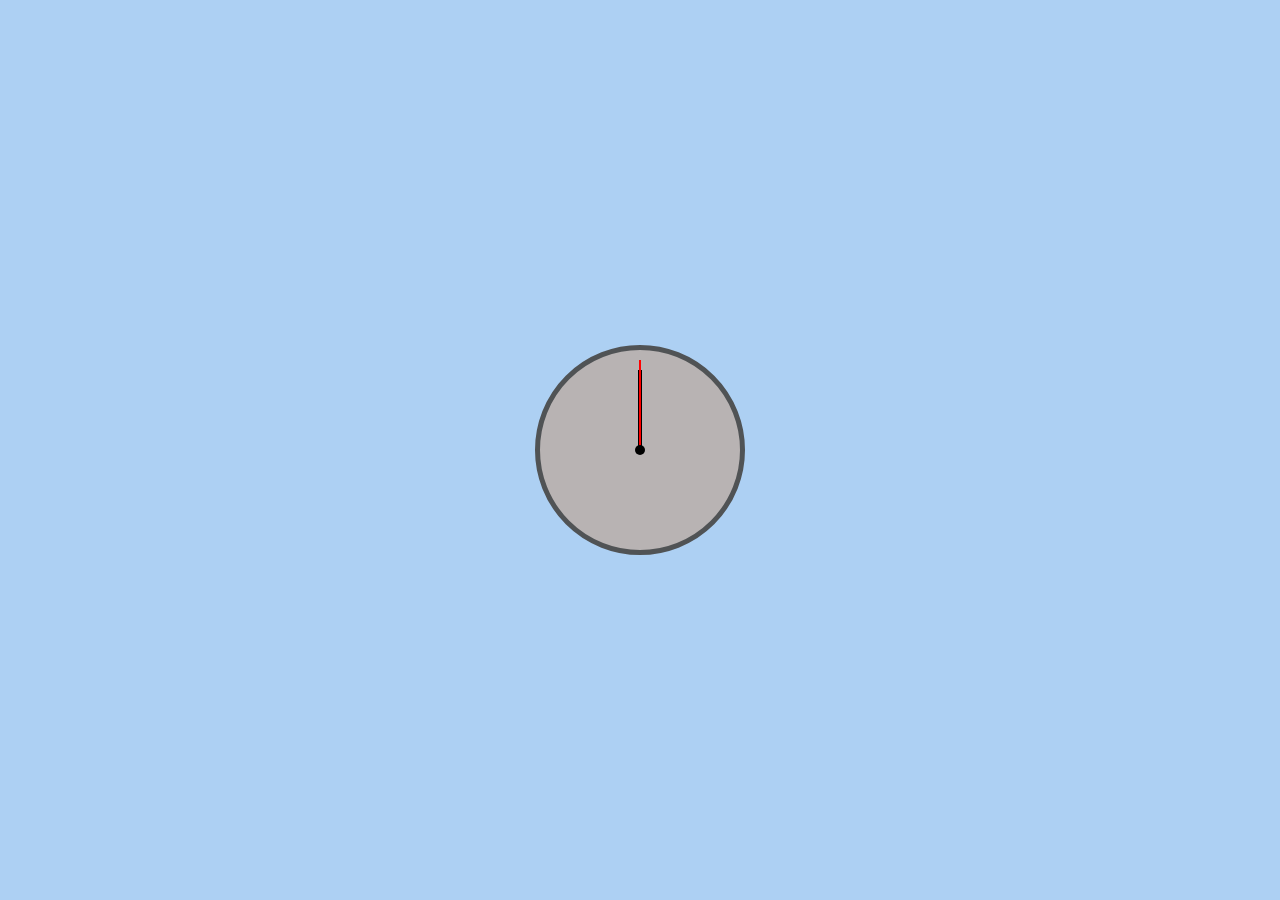
<file: 01- JS and CSS Clock/index.html>
<!DOCTYPE html>
<html lang="tr">
<head>
    <meta charset="UTF-8">
    <meta name="viewport" content="width=device-width, initial-scale=1.0">
    <title>Saat Kadranı</title>
    <link rel="stylesheet" href="style.css">
</head>
<body>
  <div class="clock">
    <div class="hour-hand"></div>
    <div class="minute-hand"></div>
    <div class="second-hand"></div>
    <div class="center-dot"></div>
  </div>
  
    <script src="script.js"></script>
</body>
</html>
</file>
<file: 01- JS and CSS Clock/style.css>
body {
  background-color: #add0f3; 
  display: flex;
  justify-content: center;
  align-items: center;
  height: 100vh;
  margin: 0;
}

.clock {
  width: 200px;
  height: 200px;
  border-radius: 50%;
  background-color: rgb(184, 179, 179);
  position: relative;
  margin: 0 auto;
  border: 5px solid #505355;
}

.hour-hand {
  position: absolute;
  width: 4px;
  height: 50px;
  background-color: black;
  left: 98px;
  top: 50px;
  transform-origin: bottom center;
}

.minute-hand {
  position: absolute;
  width: 4px;
  height: 80px;
  background-color: black;
  left: 98px;
  top: 20px;
  transform-origin: bottom center;
}

.second-hand {
  position: absolute;
  width: 2px;
  height: 90px;
  background-color: red;
  left: 99px;
  top: 10px;
  transform-origin: bottom center;
}

.center-dot {
  position: absolute;
  width: 10px;
  height: 10px;
  background-color: black;
  border-radius: 50%;
  left: 95px;
  top: 95px;
}
</file>
